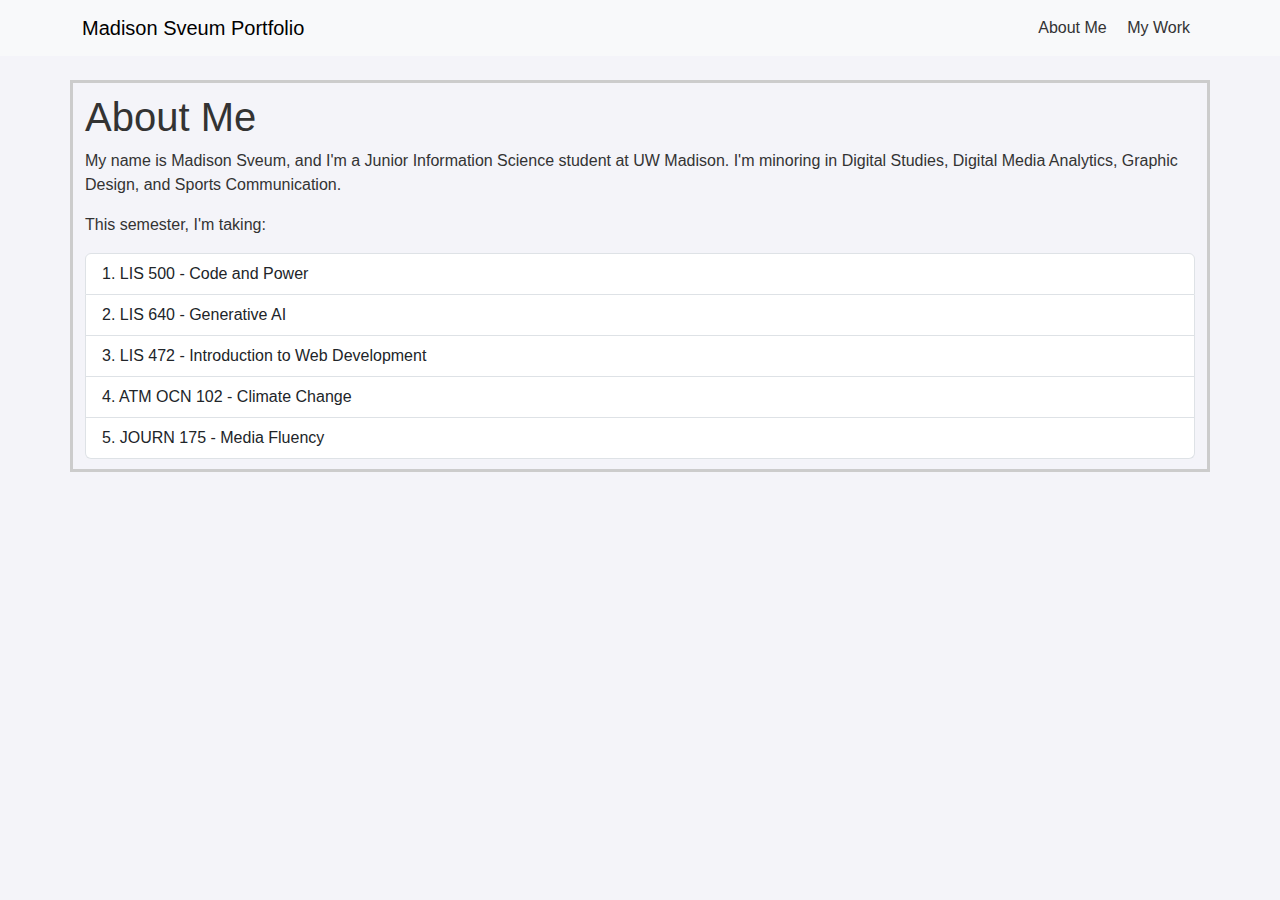
<file: index.html>
<!DOCTYPE html>
<html lang="en">
<head>
    <meta charset="UTF-8">
    <meta name="viewport" content="width=device-width, initial-scale=1.0">
    <title>Madison's Portfolio</title>
    <link href="https://cdn.jsdelivr.net/npm/bootstrap@5.3.3/dist/css/bootstrap.min.css" rel="stylesheet" integrity="sha384-QWTKZyjpPEjISv5WaRU9OFeRpok6YctnYmDr5pNlyT2bRjXh0JMhjY6hW+ALEwIH" crossorigin="anonymous">
    <link href="styles.css" rel="stylesheet"/>
</head>
<body>
    <nav class="navbar navbar-expand-lg navbar-light bg-light">
        <div class="container">
            <a class="navbar-brand" href="index.html">Madison Sveum Portfolio</a>
            <div>
                <a class="nav-link d-inline m-2" href="index.html">About Me</a>
                <a class="nav-link d-inline m-2" href="my-work.html">My Work</a>
            </div>
        </div>
    </nav>

    <!-- About Me Section -->
    <section class="container mt-4">
        <h1>About Me</h1>
        <p>My name is Madison Sveum, and I'm a Junior Information Science student at UW Madison. I'm minoring in Digital Studies, Digital Media Analytics, Graphic Design, and Sports Communication.</p>
        <p>This semester, I'm taking:</p>
        
        <ol class="list-group list-group-numbered">
            <li class="list-group-item">LIS 500 - Code and Power</li>  
            <li class="list-group-item">LIS 640 - Generative AI</li>
            <li class="list-group-item">LIS 472 - Introduction to Web Development</li>
            <li class="list-group-item">ATM OCN 102 - Climate Change</li>
            <li class="list-group-item">JOURN 175 - Media Fluency</li>
        </ol>
    </section>

</body>
</html>
</file>
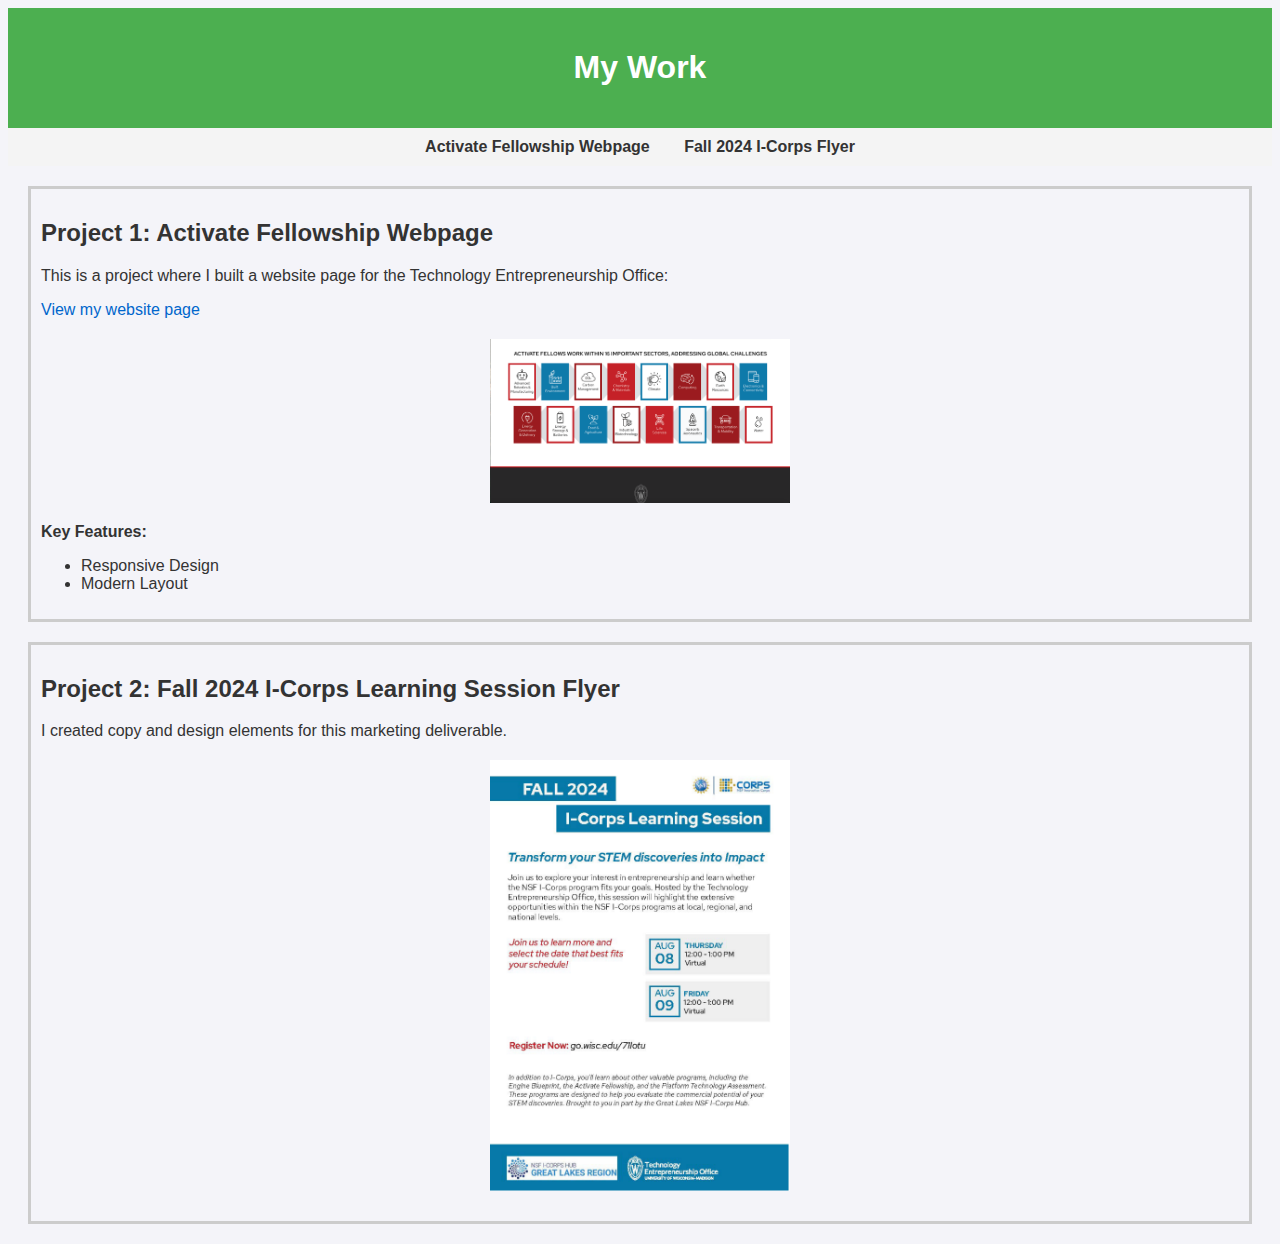
<file: my-work.html>
<!DOCTYPE html>
<html lang="en">
<head>
    <meta charset="UTF-8">
    <meta name="viewport" content="width=device-width, initial-scale=1.0">
    <title>My Work</title>
    <link href="styles.css" rel="stylesheet"/>
    <style>
        /* Center images and add spacing */
        img {
            max-width: 300px;
            height: auto;
            display: block;
            margin: 20px auto;
        }

        /* Style navigation */
        nav {
            background-color: #f4f4f4;
            padding: 10px;
            text-align: center;
        }

        nav a {
            margin: 0 15px;
            text-decoration: none;
            font-weight: bold;
            color: #333;
        }
    </style>
</head>
<body>

<header>
    <h1>My Work</h1>
</header>

<!-- Navigation Section -->
<nav>
    <a href="#project1">Activate Fellowship Webpage</a>
    <a href="#project2">Fall 2024 I-Corps Flyer</a>
</nav>

<main>
    <section id="project1">
        <h2>Project 1: Activate Fellowship Webpage</h2>
        <p>This is a project where I built a website page for the Technology Entrepreneurship Office:</p>
        <a href="https://teo.wisc.edu/activate-fellowship/">View my website page</a>
        <br>
        <img src="activate fellowship.png" alt="Screenshot of TEO Activate Fellowship Website" />
        
        <strong>Key Features:</strong>
        <ul>
            <li>Responsive Design</li>
            <li>Modern Layout</li>
        </ul>
    </section>

    <section id="project2">
        <h2>Project 2: Fall 2024 I-Corps Learning Session Flyer</h2>
        <p>I created copy and design elements for this marketing deliverable.</p>
        <img src="fall-icorp.png" alt="Fall 2024 I-Corps Learning Session Flyer" />
    </section>
</main>

</body>
</html>
</file>
<file: styles.css>
/* Body Styling */
body {
    font-family: Arial, sans-serif;
    background-color: #f4f4f9;
    color: #333;
}

/* Header Styling */
header {
    background-color: #4CAF50;
    color: white;
    padding: 20px;
    text-align: center;
}

/* Project Section */
section {
    margin: 20px;
    padding: 10px;
    border: 3px solid #ccc;
}

/* Links Styling */
a {
    color: #0066cc;
    text-decoration: none;
}

/* Footer */
footer {
    background-color: #333;
    color: white;
    text-align: center;
    padding: 10px;
    position: fixed;
    bottom: 0;
    width: 100%;
}
</file>
